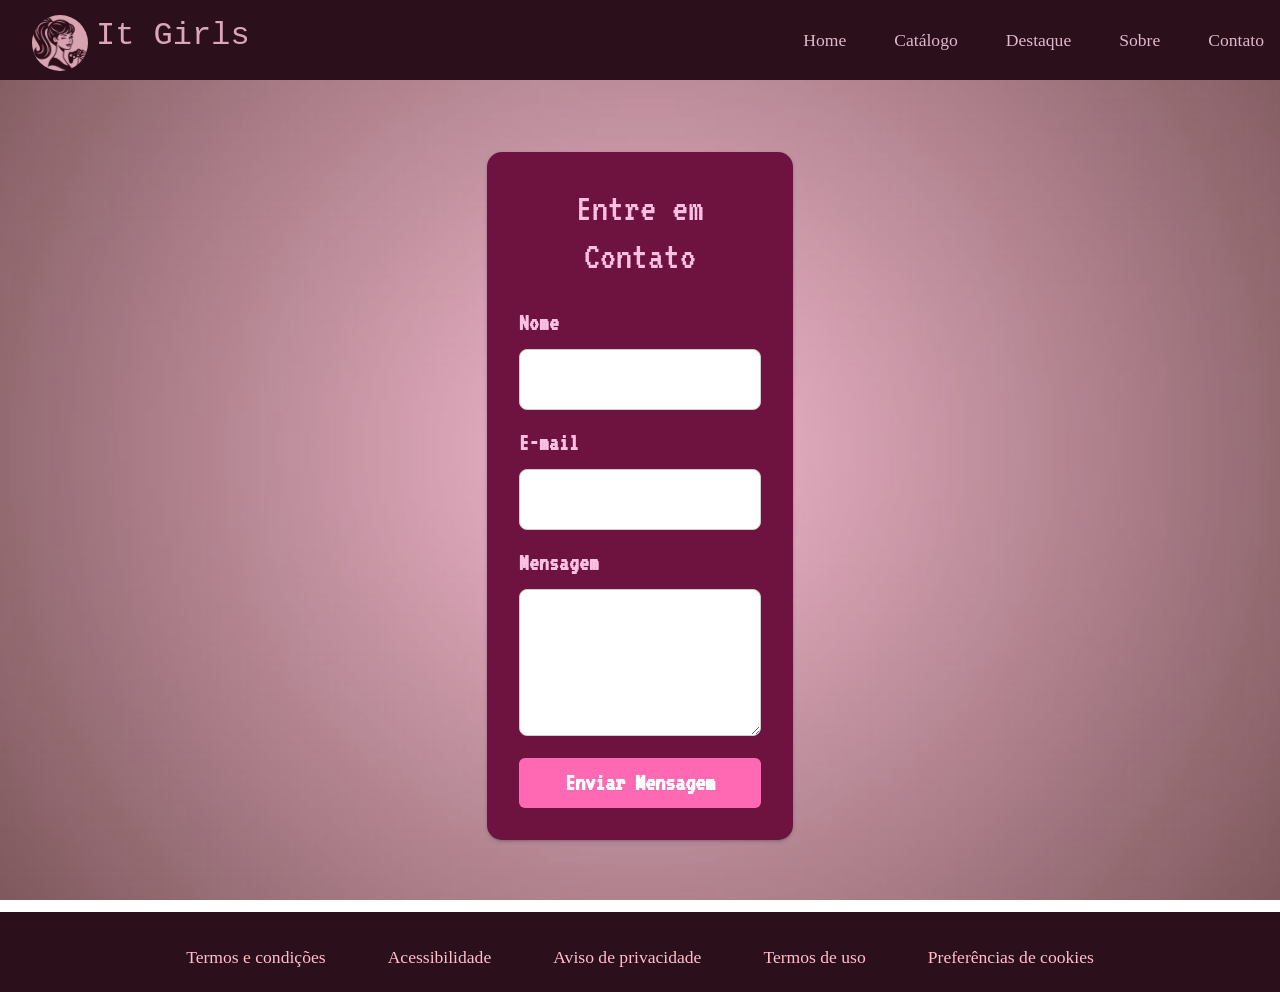
<file: pages/contato.html>
<!DOCTYPE html>
<html lang="pt-br">
<head>
    <meta charset="UTF-8">
    <meta name="viewport" content="width=device-width, initial-scale=1.0">
    <title>It Girls - Contato</title>
    <link href="https://cdn.jsdelivr.net/npm/bootstrap@5.3.0/dist/css/bootstrap.min.css" rel="stylesheet">
    <link href="https://fonts.googleapis.com/css2?family=VT323&display=swap" rel="stylesheet">

    <link rel="stylesheet" href="../css/style.css">
    <link rel="stylesheet" href="../css/contato.css">
    
</head>
<body>
    <nav>
        <div class="imagem-nome">
            <div>
                <img class="img-logo" src="../assets/logo.png" alt="logo">
            </div>
            <div>
                <h1 class="ItGirls">It Girls</h1>
                
            </div>
        </div>

        <ul>
            <li><a class="links" href="../index.html">Home</a></li>
            <li><a class="links" href="../pages/catalogo.html">Catálogo</a></li>
            <li><a class="links" href="../pages/JogoDestaque.html">Destaque</a></li>
            <li><a class="links" href="../pages/sobre.html">Sobre</a></li>
            <li><a class="links" href="../pages/contato.html">Contato</a></li>
        </ul>
    </nav>

    <main>
        <section class="formulario">
            <h2>Entre em Contato</h2>
            
            
            <form id="formContato">
                <div class="grupo-campo">
                    <label for="nome" class="campoTXT">Nome</label>
                    <input type="text" id="nome" required>
                </div>
                <div class="grupo-campo">
                    <label for="email" class="campoTXT" >E-mail</label>
                    <input type="email" id="email" required>
                </div>
                <div class="grupo-campo">
                    <label for="mensagem" class="campoTXT" >Mensagem</label>
                    <textarea id="mensagem" rows="4" required></textarea>
                </div>

                <button type="submit" class="btn w-100 botao-rosa">Enviar Mensagem</button>
            </form>
            
            <div id="feedback"></div>
        </section>
    </main>

    <footer id="main-footer">
    <ul class="footer-links">
        <li><a class="links" href="../pages/termos.html">Termos e condições</a></li>
        <li><a class="links" href="#">Acessibilidade</a></li>
        <li><a class="links" href="../pages/privacidade.html">Aviso de privacidade</a></li>
        <li><a class="links" href="../pages/termos.html">Termos de uso</a></li>
        <li><a class="links" href="#">Preferências de cookies</a></li>
    </ul>
</footer>

</body>
</html>
</file>
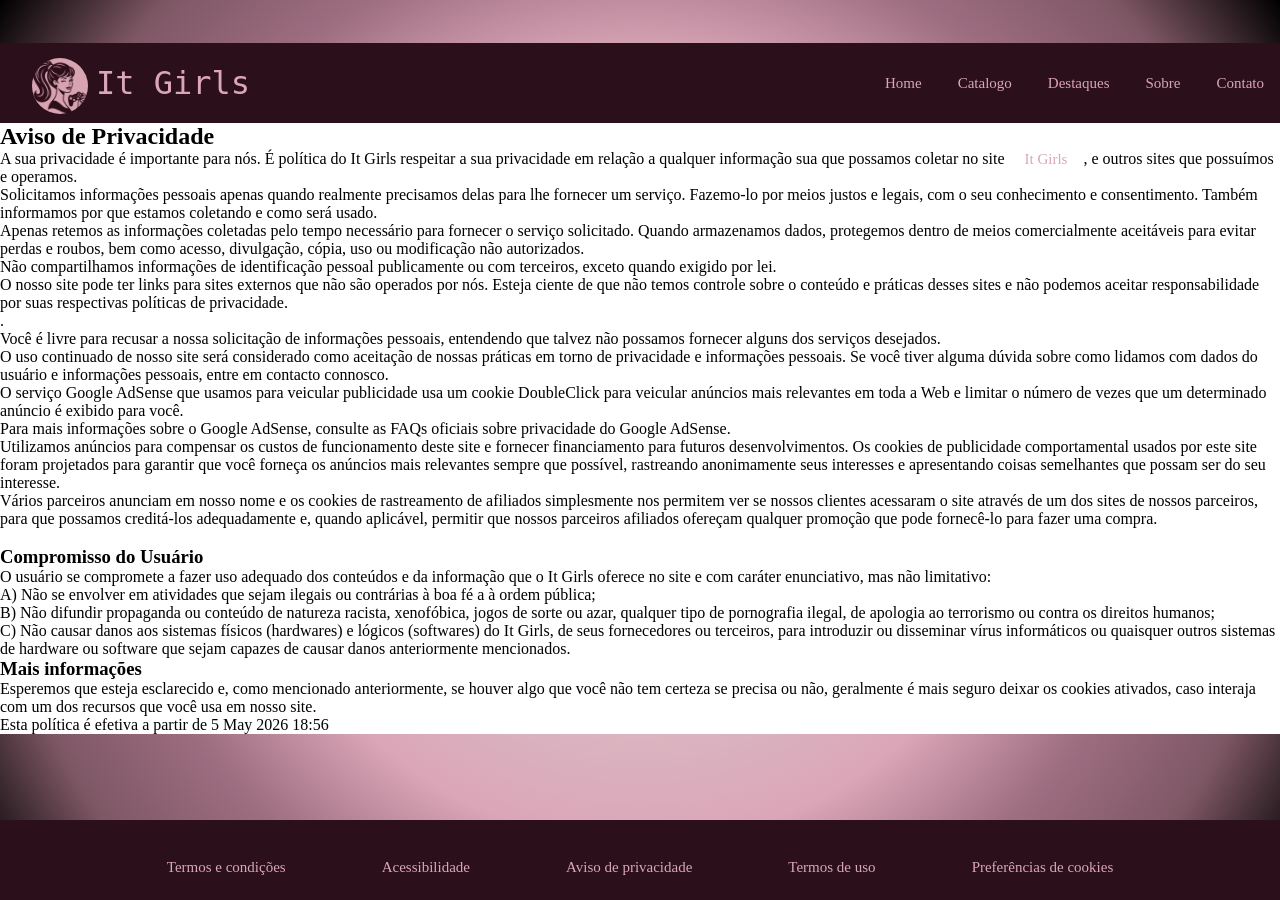
<file: pages/privacidade.html>
<!DOCTYPE html>
<html lang="pt-br">
<head>
    <meta charset="UTF-8">
    <meta name="viewport" content="width=device-width, initial-scale=1.0">
    <title>Aviso de Privacidade</title>
    <link rel="stylesheet" href="../css/style.css">
    <link rel="stylesheet" href="../css/complementos.css">
</head>
<body>
    <main>
        <nav>
            <div class="imagem-nome"><image src="../assets/logo.png" class="img-logo" alt="Logo do site">
                <h1 class="ItGirls">It Girls</h1></div>
            <li>
                <a href="../index.html">Home</a>
                <a href="../pages/catalogo.html">Catalogo</a>
                <a href="../pages/JogosDestaques.html">Destaques</a>
                <a href="../pages/sobre.html">Sobre</a>
                <a href="../pages/contato.html">Contato</a>
            </li>
        </nav>
        <ul>
        <h2><span>Aviso de Privacidade</span></h2>
        <p><span>A sua privacidade é importante para nós. É política do It Girls respeitar a sua privacidade em relação a qualquer informação sua que possamos coletar no site 
        <a href="../index.html">It Girls</a>, e outros sites que possuímos e operamos.</span></p>
        <p><span>Solicitamos informações pessoais apenas quando realmente precisamos delas para lhe fornecer um serviço. Fazemo-lo por meios justos e legais, com o seu conhecimento e consentimento. Também informamos por que estamos coletando e como será usado.</span></p>
        <p><span>Apenas retemos as informações coletadas pelo tempo necessário para fornecer o serviço solicitado. Quando armazenamos dados, protegemos dentro de meios comercialmente aceitáveis ​​para evitar perdas e roubos, bem como acesso, divulgação, cópia, uso ou modificação não autorizados.</span></p>
        <p><span>Não compartilhamos informações de identificação pessoal publicamente ou com terceiros, exceto quando exigido por lei.</span></p>
        <p><span>O nosso site pode ter links para sites externos que não são operados por nós. Esteja ciente de que não temos controle sobre o conteúdo e práticas desses sites e não podemos aceitar responsabilidade por suas respectivas políticas de privacidade.</p>
            <span>.</span></p>
        <p><span>Você é livre para recusar a nossa solicitação de informações pessoais, entendendo que talvez não possamos fornecer alguns dos serviços desejados.</span></p>
        <p><span>O uso continuado de nosso site será considerado como aceitação de nossas práticas em torno de privacidade e informações pessoais. Se você tiver alguma dúvida sobre como lidamos com dados do usuário e informações pessoais, entre em contacto connosco.</span></p>
        <p><span>
            <ul>
                <li><span>O serviço Google AdSense que usamos para veicular publicidade usa um cookie DoubleClick para veicular anúncios mais relevantes em toda a Web e limitar o número de vezes que um determinado anúncio é exibido para você.</span></li>
                <li><span>Para mais informações sobre o Google AdSense, consulte as FAQs oficiais sobre privacidade do Google AdSense.</span></li>
                <li><span>Utilizamos anúncios para compensar os custos de funcionamento deste site e fornecer financiamento para futuros desenvolvimentos. Os cookies de publicidade comportamental usados ​​por este site foram projetados para garantir que você forneça os anúncios mais relevantes sempre que possível, rastreando anonimamente seus interesses e apresentando coisas semelhantes que possam ser do seu interesse.</span></li>
                <li><span>Vários parceiros anunciam em nosso nome e os cookies de rastreamento de afiliados simplesmente nos permitem ver se nossos clientes acessaram o site através de um dos sites de nossos parceiros, para que possamos creditá-los adequadamente e, quando aplicável, permitir que nossos parceiros afiliados ofereçam qualquer promoção que pode fornecê-lo para fazer uma compra.</span></li>
            </ul><p><br></p></span></p>
            <h3><span>Compromisso do Usuário</span></h3><p><span>O usuário se compromete a fazer uso adequado dos conteúdos e da informação que o It Girls oferece no site e com caráter enunciativo, mas não limitativo:</span></p>
            <ul><li><span>A) Não se envolver em atividades que sejam ilegais ou contrárias à boa fé a à ordem pública;</span></li>
                <li><span>B) Não difundir propaganda ou conteúdo de natureza racista, xenofóbica, jogos de sorte ou azar, qualquer tipo de pornografia ilegal, de apologia ao terrorismo ou contra os direitos humanos;</span></li>
                <li><span>C) Não causar danos aos sistemas físicos (hardwares) e lógicos (softwares) do It Girls, de seus fornecedores ou terceiros, para introduzir ou disseminar vírus informáticos ou quaisquer outros sistemas de hardware ou software que sejam capazes de causar danos anteriormente mencionados.</span></li></ul>
                <h3><span>Mais informações</span></h3>
                <p><span>Esperemos que esteja esclarecido e, como mencionado anteriormente, se houver algo que você não tem certeza se precisa ou não, geralmente é mais seguro deixar os cookies ativados, caso interaja com um dos recursos que você usa em nosso site.</span></p>
                <p><span>Esta política é efetiva a partir de&nbsp;5 May 2026 18:56</span></p>
    </ul>
    </main>
    <footer>
        <a href="../pages/termos.html">Termos e condições</a>
        <a href="../pages/acessibilidade.html">Acessibilidade</a>
        <a href="../pages/privacidade.html">Aviso de privacidade</a>
        <a href="../pages/termos.html">Termos de uso</a>
        <a href="../pages/preferencias-cookies.html">Preferências de cookies</a>
    </footer>
</body>
</html>
</file>
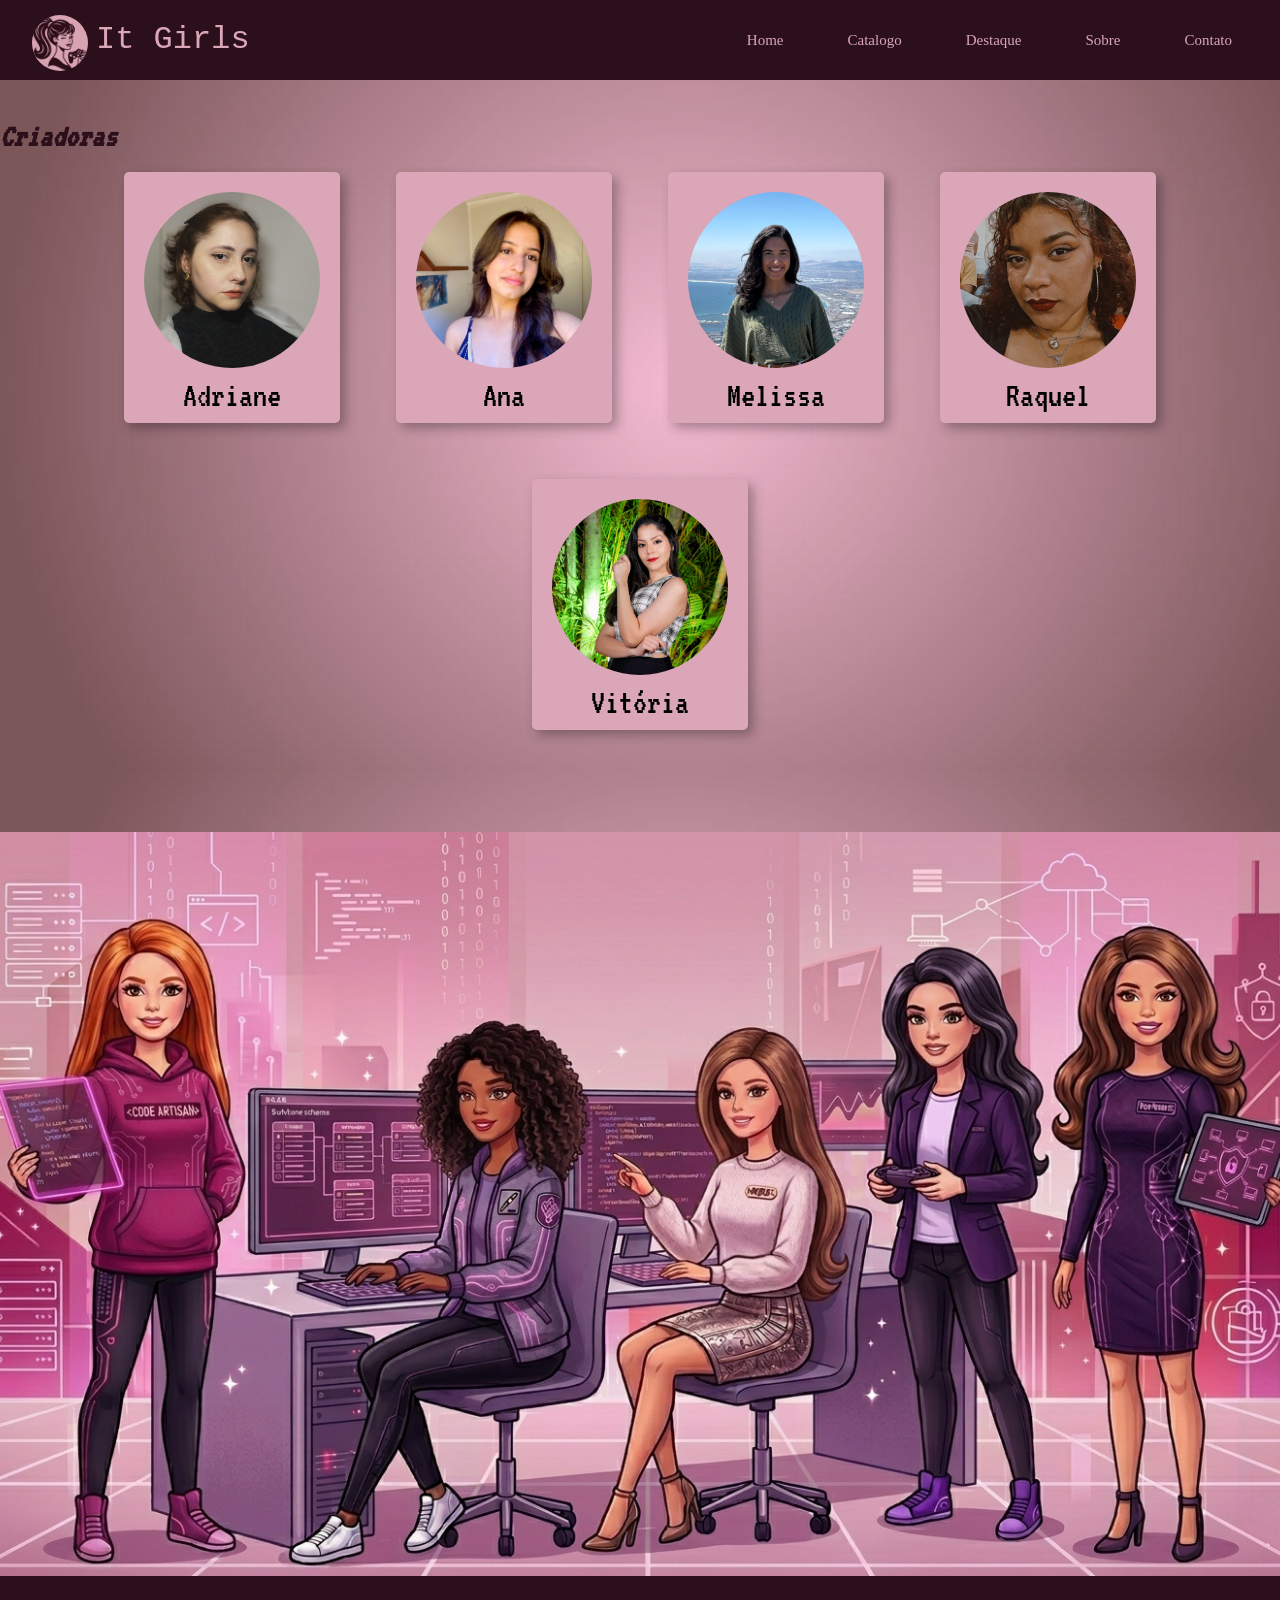
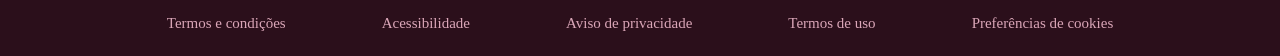
<file: pages/sobre.html>
<!DOCTYPE html>
<html lang="pt-br">
<head>
    <meta charset="UTF-8">
    <meta name="viewport" content="width=device-width, initial-scale=1.0">
    <title>Sobre</title>
    <link rel="stylesheet" href="../css/style.css">
    <link rel="stylesheet" href="../css/sobre.css">
</head>
<body>
    <main>
        <nav>
            <div class="imagem-nome"><image src="../assets/logo.png" class="img-logo" alt="Logo do site">
                <h1 class="ItGirls">It Girls</h1></div>
            <li>
                <a href="../index.html">Home</a>
                <a href="../pages/catalogo.html">Catalogo</a>
                <a href="../pages/JogoDestaque.html">Destaque</a>
                <a href="../pages/sobre.html">Sobre</a>
                <a href="../pages/contato.html">Contato</a>
            </li>
        </nav>
        <h2>Criadoras</h2>
        <ul class="criadoras">
            <button class="btn-expande" id="adriane"><img src ="../assets/Adriane.jpeg" class="img-perfil" alt="Foto de perfil da criadora Adriane">Adriane</button>
            <button class="btn-expande" id="ana"><img src ="../assets/Ana.jpeg" class="img-perfil" alt="Foto de perfil da criadora Ana">Ana</button>
            <button class="btn-expande" id="melissa"><img src ="../assets/Melissa.jpeg" class="img-perfil" alt="Foto de perfil da criadora Melissa">Melissa</button>        
            <button class="btn-expande" id="raquel"><img src ="../assets/Raquel.webp" class="img-perfil" alt="Foto de perfil da criadora Raquel">Raquel</button>
            <button class="btn-expande" id="vitoria"><img src ="../assets/Vitória.jpg" class="img-perfil" alt="Foto de perfil da criadora Vitória">Vitória</button>
        </ul>
        <div id="informacoes" class="escondido"></div>
        <div id="dados-criadoras" class="escondido">
            <div id="info-adriane" class="escondido"><video id="video-criadora" class="video" controls width="300"><source id="video" src="../assets/Adriane.mov" type="video/mp4"></video>
                <p id="texto-criadora">&nbsp;&nbsp;&nbsp;&nbsp;Olá, meu nome é Adriane!
                <br>&nbsp;&nbsp;&nbsp;&nbsp;Sou artista visual há 10 anos, apaixonada por criatividade e expressão. Hoje estou em transição de carreira para a área de Tecnologia da Informação, unindo minha experiência anterior à precisão do desenvolvimento de software.
                <br>&nbsp;&nbsp;&nbsp;&nbsp;Acredito que a tecnologia é a ferramenta perfeita para transformar lógica em soluções criativas.
                <br>&nbsp;&nbsp;&nbsp;&nbsp;Quando não estou codificando, gosto de explorar novas formas de arte, como pintura e bordado, e também adoro me distrair com quebra-cabeças e jogos online, você já deve ter imaginado após uma olhada em nosso site.
                <br>&nbsp;&nbsp;&nbsp;&nbsp;Aqui fui responsável por toda a home, estou ansiosa para saber o que você achou!</br></p>     
            </div>
            <div id="info-ana" class="escondido"><video id="video-criadora" class="video" controls width="300"><source id="video" src="../assets/Ana.mov" type="video/mp4"></video>
                <p id="texto-criadora">&nbsp;&nbsp;&nbsp;&nbsp;Olá, meu nome é Ana!
                <br>&nbsp;&nbsp;&nbsp;&nbsp;Minha paixão pela tecnologia começou ainda na infância, quando os jogos despertaram minha curiosidade sobre como as coisas funcionam. Lembro que adorava mexer no computador do meu pai pra poder jogar desde os 4 anos. Com o tempo, também desenvolvi um forte interesse pela arte, o que contribuiu para minha criatividade e forma de resolver problemas.
                <br>&nbsp;&nbsp;&nbsp;&nbsp;Durante o ensino médio, tive meu primeiro contato com a programação — e foi aí que percebi que queria seguir nessa área.
                <br>&nbsp;&nbsp;&nbsp;&nbsp;Desde então, venho aprofundando meus conhecimentos e explorando esse universo, sempre em busca de aprender, criar e evoluir.
                <br>&nbsp;&nbsp;&nbsp;&nbsp;Sou apaixonada por livros, gosto bastante de desenhar e de arte; também adoro chocolate quente e amo o inverno!
                <br>&nbsp;&nbsp;&nbsp;&nbsp;Neste projeto fui responsável pelos jogos destaques do dia, espero que tenha gostado da minha recomendação! Se ainda não viu da uma olhada lá, <a href="../pages/JogoDestaque.html">Destaques</a>!</br></p>     
            </div>
            <div id="info-melissa" class="escondido"><video id="video-criadora" class="video" controls width="300"><source id="video" src="../assets/Melissa.mov" type="video/mp4"></video>
                <p id="texto-criadora">&nbsp;&nbsp;&nbsp;&nbsp;Oi! Me chamo Melissa, tenho 29 anos, sou cristã, estudo Engenharia de Software e estou me preparando para atuar como desenvolvedora Full Stack.
                <br>&nbsp;&nbsp;&nbsp;&nbsp;Me casei recentemente, e o dia do meu casamento é a memória que mais me faz sorrir.
                <br>&nbsp;&nbsp;&nbsp;&nbsp;Procuro manter um estilo de vida saudável, e nada me renova tanto quanto estar em contato direto com a natureza — seja explorando trilhas, pedalando, ou aproveitando o mar.
                <br>&nbsp;&nbsp;&nbsp;&nbsp;Além do meu lado aventureiro e tecnológico, também valorizo a tranquilidade de uma boa leitura e o prazer de cantar.
                <br>&nbsp;&nbsp;&nbsp;&nbsp;Se você tem algum recado pra gente pode ir na página <a href="../pages/contato.html">Contato</a>e falar pra gente, criei justamente para podermos interagir!</br></p> 
            </div>
            <div id="info-raquel" class="escondido"><video id="video-criadora" class="video" controls width="300"><source id="video" src="../assets/Raquel.mov" type="video/mp4"></video>
                <p id="texto-criadora">&nbsp;&nbsp;&nbsp;&nbsp;Olá! Que bom te ver por aqui! Eu sou a Raquel!
                <br>&nbsp;&nbsp;&nbsp;&nbsp;Sou apaixonada por tecnologia desde pequena — e pelo universo geek desde mais nova ainda (kkkk). Sou uma pessoa extremamente curiosa, então estou sempre explorando assuntos variados, desde exoplanetas até aquela fofoca básica de celebridades.
                <br>&nbsp;&nbsp;&nbsp;&nbsp;Atualmente estou me aventurando na produção de aplicativos, sempre buscando evoluir e criar coisas legais. Estou aprendendo Java e Node.js ao mesmo tempo (sim, eu gosto de desafios 😱).
                <br>&nbsp;&nbsp;&nbsp;&nbsp;Nos momentos livres, gosto de relaxar jogando The Sims 4, 4, lendo (principalmente distopias e ou fantasias) e colocando a criatividade em prática com artesanato.
                <br>&nbsp;&nbsp;&nbsp;&nbsp;Curte tecnologia? Pode vir conversar comigo! Sempre tenho algo pra compartilhar ou discutir. Estou sempre aberta a aprender, colaborar e criar coisas incríveis!
                <br>&nbsp;&nbsp;&nbsp;&nbsp;Espero que tenha dado uma olhada no <a href="../pages/catalogo.html">Catálogo</a> especial que eu preparei para você! Depois me conta a quais jogos você deu uma chance e o que achou!</br></p> 
            </div>
            <div id="info-vitoria" class="escondido"><video id="video-criadora" class="video" controls width="300"><source id="video" src="../assets/Vitória.mov" type="video/mp4"></video>
                <p id="texto-criadora">&nbsp;&nbsp;&nbsp;&nbsp;Oi, eu sou a Vitória!
                <br>&nbsp;&nbsp;&nbsp;&nbsp;Estou sempre me desafiando e buscando novos conhecimentos. Sou muito comunicativa, expressiva e criativa, gosto de usar minhas habilidades para me conectar com as pessoas e buscar soluções ainda mais práticas. Acredito que acho a tecnologia fascinante justamente por isso, são soluções intermináveis para problemas que nem sabíamos que tinhamos! Além disso, nada precisa ser descartado, quando algo novo surge as coisas antigas vão ganhando novas funções e repaginações. 
                <br>&nbsp;&nbsp;&nbsp;&nbsp;Também amo viajar e conhecer novos lugares e culturas, ler livros de ficção e fantasia, como "Harry Potter", e os romances da Jane Austen. Amo fazer trabalhos manuais com tricô, costura e desenho, mesmo que não seja muito boa kkkk fora que assistir a filmes comendo uma boa pipoca é coisa que não falta na minha rotina.
                <br>&nbsp;&nbsp;&nbsp;&nbsp;Talvez minha característica mais marcante seja ver arte em tudo e ficar fascinada por cada mínimo detalhe da vida, afinal cada segundo é íncrivel e a vida só melhora!
                <br>&nbsp;&nbsp;&nbsp;&nbsp;E sabe essa página que você está olhando agora, eu que fiz! Gostou?</br></p> 
            </div>        
        </div>
    </main>
    <image src="../assets/barbies.png" alt="Avatar das Criadoras"></imagesrc>
    <footer>
        <a href="../pages/termos.html">Termos e condições</a>
        <a href="../pages/acessibilidade.html">Acessibilidade</a>
        <a href="../pages/privacidade.html">Aviso de privacidade</a>
        <a href="../pages/termos.html">Termos de uso</a>
        <a href="../pages/preferencias-cookies.html">Preferências de cookies</a>
    </footer>
    <script src="../js/sobre.js"></script>
</body>
</html>
</file>
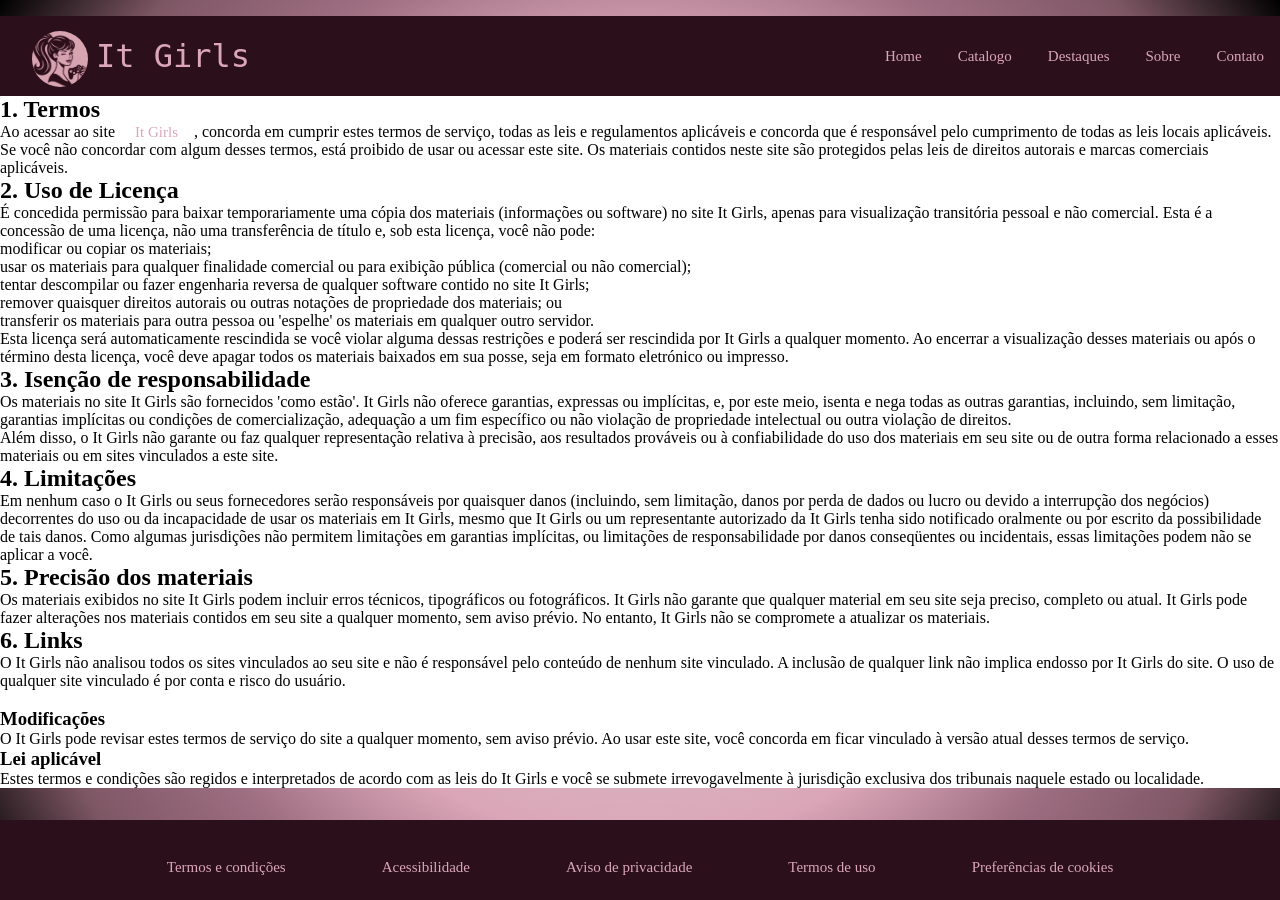
<file: pages/termos.html>
<!DOCTYPE html>
<html lang="pt-br">
<head>
    <meta charset="UTF-8">
    <meta name="viewport" content="width=device-width, initial-scale=1.0">
    <title>Termos</title>
    <link rel="stylesheet" href="../css/style.css">
    <link rel="stylesheet" href="../css/complementos.css">
</head>
<body>
    <main>
        <nav>
            <div class="imagem-nome"><image src="../assets/logo.png" class="img-logo" alt="Logo do site">
                <h1 class="ItGirls">It Girls</h1></div>
            <li>
                <a href="../index.html">Home</a>
                <a href="../pages/catalogo.html">Catalogo</a>
                <a href="../pages/JogosDestaques.html">Destaques</a>
                <a href="../pages/sobre.html">Sobre</a>
                <a href="../pages/contato.html">Contato</a>
            </li>
        </nav>
        <ul>
        <h2><span>1. Termos</span></h2>
        <p><span>Ao acessar ao site <a href="../index.html">It Girls</a>, concorda em cumprir estes termos de serviço, todas as leis e regulamentos aplicáveis ​​e concorda que é responsável pelo cumprimento de todas as leis locais aplicáveis. Se você não concordar com algum desses termos, está proibido de usar ou acessar este site. Os materiais contidos neste site são protegidos pelas leis de direitos autorais e marcas comerciais aplicáveis.</span></p>
        <h2><span>2. Uso de Licença</span></h2>
        <p><span>É concedida permissão para baixar temporariamente uma cópia dos materiais (informações ou software) no site It Girls, apenas para visualização transitória pessoal e não comercial. Esta é a concessão de uma licença, não uma transferência de título e, sob esta licença, você não pode:&nbsp;</span></p>
        <ol><li><span>modificar ou copiar os materiais;&nbsp;</span></li>
            <li><span>usar os materiais para qualquer finalidade comercial ou para exibição pública (comercial ou não comercial);&nbsp;</span></li>
            <li><span>tentar descompilar ou fazer engenharia reversa de qualquer software contido no site It Girls;&nbsp;</span></li>
            <li><span>remover quaisquer direitos autorais ou outras notações de propriedade dos materiais; ou&nbsp;</span></li>
            <li><span>transferir os materiais para outra pessoa ou 'espelhe' os materiais em qualquer outro servidor.</span></li></ol>
            <p><span>Esta licença será automaticamente rescindida se você violar alguma dessas restrições e poderá ser rescindida por It Girls a qualquer momento. Ao encerrar a visualização desses materiais ou após o término desta licença, você deve apagar todos os materiais baixados em sua posse, seja em formato eletrónico ou impresso.</span></p>
            <h2><span>3. Isenção de responsabilidade</span></h2>
            <ol><li><span>Os materiais no site It Girls são fornecidos 'como estão'. It Girls não oferece garantias, expressas ou implícitas, e, por este meio, isenta e nega todas as outras garantias, incluindo, sem limitação, garantias implícitas ou condições de comercialização, adequação a um fim específico ou não violação de propriedade intelectual ou outra violação de direitos.</span></li>
                <li><span>Além disso, o It Girls não garante ou faz qualquer representação relativa à precisão, aos resultados prováveis ​​ou à confiabilidade do uso dos materiais em seu site ou de outra forma relacionado a esses materiais ou em sites vinculados a este site.</span></li></ol>
                <h2><span>4. Limitações</span></h2>
                <p><span>Em nenhum caso o It Girls ou seus fornecedores serão responsáveis ​​por quaisquer danos (incluindo, sem limitação, danos por perda de dados ou lucro ou devido a interrupção dos negócios) decorrentes do uso ou da incapacidade de usar os materiais em It Girls, mesmo que It Girls ou um representante autorizado da It Girls tenha sido notificado oralmente ou por escrito da possibilidade de tais danos. Como algumas jurisdições não permitem limitações em garantias implícitas, ou limitações de responsabilidade por danos conseqüentes ou incidentais, essas limitações podem não se aplicar a você.</span></p>
                <h2><span>5. Precisão dos materiais</span></h2>
                <p><span>Os materiais exibidos no site It Girls podem incluir erros técnicos, tipográficos ou fotográficos. It Girls não garante que qualquer material em seu site seja preciso, completo ou atual. It Girls pode fazer alterações nos materiais contidos em seu site a qualquer momento, sem aviso prévio. No entanto, It Girls não se compromete a atualizar os materiais.</span></p>
                <h2><span>6. Links</span></h2>
                <p><span>O It Girls não analisou todos os sites vinculados ao seu site e não é responsável pelo conteúdo de nenhum site vinculado. A inclusão de qualquer link não implica endosso por It Girls do site. O uso de qualquer site vinculado é por conta e risco do usuário.</span></p>
                <p><br></p><h3><span>Modificações</span></h3>
                <p><span>O It Girls pode revisar estes termos de serviço do site a qualquer momento, sem aviso prévio. Ao usar este site, você concorda em ficar vinculado à versão atual desses termos de serviço.</span></p>
                <h3><span>Lei aplicável</span></h3>
                <p><span>Estes termos e condições são regidos e interpretados de acordo com as leis do It Girls e você se submete irrevogavelmente à jurisdição exclusiva dos tribunais naquele estado ou localidade.</span></p>
    </main>
    <footer>
        <a href="../pages/termos.html">Termos e condições</a>
        <a href="../pages/acessibilidade.html">Acessibilidade</a>
        <a href="../pages/privacidade.html">Aviso de privacidade</a>
        <a href="../pages/termos.html">Termos de uso</a>
        <a href="../pages/preferencias-cookies.html">Preferências de cookies</a>
    </footer>
    </ul>
</body>
</html>
</file>
<file: css/style.css>
@charset "UTF-8";
@import url('https://fonts.googleapis.com/css2?family=VT323&display=swap');

:root{
    --cor-01: #b9004e;
    --cor-02: #561631;
    --cor-03: #3c1325;
    --cor-04: #2b0f1b;
    --cor-05: #daa6b8;
    --cor-06: #E6D9DC;
    --cor-07: #ee76ae;

    --fonte-padrao: 'VT323', monospace;
    --fonte-it-girls: monospace, cursive;
    --fonte-link: 'Franklin Gothic Medium', 'Arial Narrow', Arial, sans-serif;
}

*{
    margin: 0; 
    padding: 0; 
    box-sizing: border-box; 
}

body {
    background-image: url(../assets/fundo.png);
    display: flex;
    flex-direction: column;
    align-items: center;
    min-height: 100vh;
}

nav{
    display: flex;
    flex-direction: row;
    width: 100%;
    height: 5rem;
    justify-content: space-between;
    align-items: center;
    background-color: var(--cor-04);
    padding: 0;
    flex-wrap: wrap;
    gap: 0;
    list-style: none;
}

a{
    color: var(--cor-05);
    text-decoration: none;
    list-style: none;
    font-size: 15px;
    margin-top: auto;
    padding: 1rem;
    gap: 1.5rem;
}

a:hover{
    color: var(--cor-07);
    cursor: pointer;
    transition: 0.3s;
}

footer{
    display: flex;
    flex-wrap: wrap;
    background-color: var(--cor-04);
    height: 5rem;
    align-items: center;
    justify-content: center;
    margin-top: auto;
    width: 100%;
    padding: 0.5rem;
    justify-content: center;
    gap: 4rem;
    list-style: none;
}

.imagem-nome{
    display: flex;
    flex-direction: row;
    align-items: center;
    gap: 0.5rem;   
}

.img-logo{
    object-fit: cover;
    width: 3.5rem;
    height: 3.5rem;
    border-radius: 150px;
    margin-left: 2rem;
    margin-top: 0.4rem;
}

.ItGirls{
    font-family: var(--fonte-it-girls);
    font-weight: 400;
    font-style: normal;
    font-size: 2rem;
    color: var(--cor-05);
}
</file>
<file: css/contato.css>
body {
    margin: 0;
    display: flex;
    flex-direction: column;
    min-height: 100vh; 
    width: 100%;
    background-image: url('../assets/fundo.png');
    background-size: cover;
    background-position: center;
    background-repeat: no-repeat;
    background-attachment: fixed;
}
main {
    flex: 1; 
    display: flex;
    flex-direction: column;
    justify-content: center;
    padding: 2rem 0;
}

nav ul {
  display: flex;
  list-style: none;
  gap: 16px;
  margin: 0;
  padding: 0;
}

.nav-superior{
    background-color: #2b0f1b;
    width: 100%;
    height: 5rem;
    display: flex ;
    flex-direction: row;
    justify-content: space-between;
    align-items: center;

}
.nav-titulo {
    font-family: monospace;
  font-style: normal;
  font-size: 2rem;
  color: pink;

}
.brand-container {
    display: flex;
    align-items: center;
    flex-direction: row;
    gap:0.5rem
}
.logo-redonda {
    width: 4rem;
    height: 4rem;
    border-radius: 50%;
    margin-left: 2rem;
    margin-top: 0.4rem;

}

.nav-links {
      list-style: none;
    display: flex;
    flex-direction: row;
    gap: 2rem;
    margin-right: 2rem;
    align-items: center;
    justify-content: center;

}
.links {
    text-decoration: none;
    color: #e0b8ce;
    font-family: 'Times New Roman';
    font-size: 1.1rem;
}
.links:hover {
    color: #ff69b4;
}


.formulario   {
    background-color:#6e1240;
    border-radius: 15px;
    max-width: 600px;
    width: 90%; 
    margin: 40px auto;
    padding: 2rem;
 box-shadow: rgba(50, 50, 93, 0.25) 0px 2px 5px -1px, rgba(0, 0, 0, 0.3) 0px 1px 3px -1px;
    text-align: center;
    color: white;
 
 
}
.formulario h2 {
    font-size: 2.5rem; 
    margin-bottom: 25px;
    color: #ffc1e3;
    font-family: "VT323";
}
.grupo-campo {
    margin-bottom: 15px;
    text-align: left;
}
.campoTXT{
    display: block;
    margin-bottom: 8px;
    color: #ffc1e3;
    font-weight: bold;
    font-size: 1.5rem;
    font-family: "VT323";
}
.grupo-campo input, .grupo-campo textarea {
    width: 100%;
    padding: 15px; 
    border: 1px solid hsl(0, 0%, 80%);
    border-radius: 8px;
    font-size: 1.2rem; 
}

.botao-rosa{
    background-color: #ff69b4 !important;
    border: none !important;
    color: white !important;
    font-family:"VT323" ;
    font-weight: bold;
    font-size: 1.6rem !important;
    transition: 0.3s;
}
.botao-rosa:hover {
    background-color: #ff1493 !important;
    cursor: pointer;
}

#main-footer {
    background-color: #2b0f1b;
    padding: 2rem; 
    display: flex;
    justify-content: center;
    align-items: center;
    width: 100%;
}
.footer-links {
    list-style: none; 
    display: flex; 
    flex-wrap: wrap;
    justify-content: center;
    gap: 30px;
    margin: 0;
    padding: 0;
}
.footer-links li a {
    text-decoration: none;
    color: #ffc0cb; 
    font-family: 'Times New Roman';
    font-size: 1.1rem;
    transition: 0.3s;
}
.footer-links li a:hover {
    color: #ff69b4; 
}
</file>
<file: css/complementos.css>
@charset "UTF-8";

body{
    min-height: 100vh;
    display: flex;
    flex-direction: column;
    background-image: radial-gradient(circle, var(--cor-06), #DBC0C7, var(--cor-05) 50%, #9e6e81, #7e5765, #000000);
    margin: 0;
}

main{
    margin: auto;
    background-color: #FFF;
}
</file>
<file: css/sobre.css>
@charset "UTF-8";

main{
    margin: auto;
}

h2{
    text-align: ce;
    font-family: var(--fonte-padrao);
    font-style: italic;
    font-size: 2rem;
    color: var(--cor-04);
    margin-top: 40px;
    margin-right: 20px;
}

li{
    list-style: none;
    display: flex;
    flex-direction: row;
    gap: 2rem;
    margin-right: 2rem;
    align-items: center;
    justify-content: center;
}

ul{
    display: flex;
    flex-direction: row;
    align-items: center;
    justify-content: center;
    font-family: var(--fonte-padrao);
    background:transparent;
    margin: 0;
}

button{
    display: flex;
    flex-direction: column;
    align-items: center;
    font-size: 35px;
    font-family: var(--fonte-padrao);
    padding: 10px;
    background-color: var(--cor-05);
    border-radius: 5px;
    border: none;
    box-shadow: 5px 5px 12px rgba(0, 0, 0, 0.3);
    margin: 20px;
}

button:hover{
    letter-spacing: 5px;
    background-color: var(--cor-02);
    color: #FFF;
    box-shadow: 0 0 12px rgba(0, 0, 0, 0.5);
    cursor: pointer;
}

button:active{
    background-color: var(--cor-04);
    transform: translateY(3px);
}

p{
    font-family: var(--fonte-padrao);
    font-size: 21px;
    margin-inline: 10px;
}

.img-perfil{
    object-fit: cover;
    width: 11rem;
    height: 11rem;
    margin: 10px;
    border-radius: 150px;
}

.video{
    object-fit: cover;
    width: 12rem;
    height: 18rem;
    margin: 10px;
    border-radius: 5px;
}

.criadoras{
    display: flex;
    flex-wrap: wrap;
    justify-content: center;
    gap: 16px;
    padding: 0;
    list-style: none;
}

#informacoes{
    width: 100%;
    margin-top: 2rem;
    min-height: 50px;
    display: flex;
    flex-direction: row;
    align-items: flex-start;
    gap: 24px;
    padding: auto;
    background-color: var(--cor-06);
    box-shadow: inset 0 0 12px rgba(0, 0, 0, 0.5);
}

.escondido{
    max-height: 0;
    opacity: 0;
    overflow: hidden;
    transition: max-height 0.5s ease-out, opacity 0.3s ease-out;
    visibility: hidden;
}

.visivel{
    max-height: max-content;
    opacity: 1;
    visibility: visible;
}
</file>
